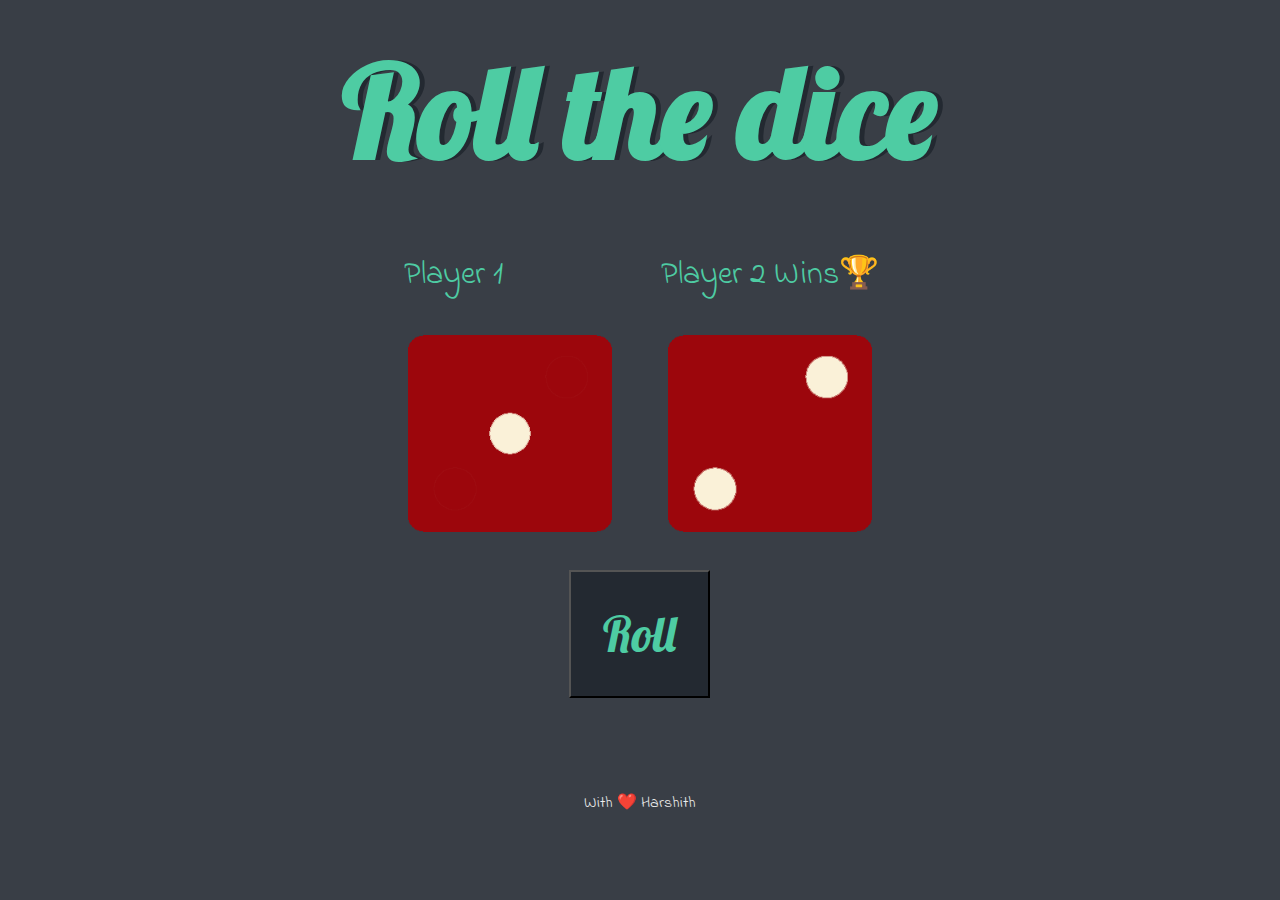
<file: index.html>
<!DOCTYPE html>
<html lang="en" dir="ltr">
  <head>
    <meta charset="utf-8">
    <title>Dicee</title>
    <link rel="stylesheet" href="styles.css">
    <link href="https://fonts.googleapis.com/css?family=Indie+Flower|Lobster" rel="stylesheet">

  </head>
  <body>

    <div class="container">
      <h1>Roll the dice</h1>

      <div class="dice">
        <p>Player 1 <span class="span1"> Wins🏆</span> </p>
        <img class="img1" src="">
      </div>

      <div class="dice">
        <p>Player 2 <span class="span2"> Wins🏆</span></p>
        <img class="img2" src="">
      </div>
      <div class="btn">
        <button  onclick="refreshPage()">Roll</button>
      </div>
    </div>
    <script src="app.js"></script>
  </body>

  <footer>
    With ❤️ Harshith
  </footer>
</html>
</file>
<file: styles.css>
.container {
  width: 70%;
  margin: auto;
  text-align: center;
}
.hidden {
  visibility: hidden;
}
.btn {
  margin:auto;
}
button {
  margin: 30px;
  padding:2rem;
  font-family: 'Lobster', cursive;
  text-shadow: 5px 0 #232931;
  font-size: 3rem;
  color: #4ECCA3;
  background-color: #232931;
}
span {
  font-size: 2rem;
  color: #4ECCA3;
  font-family: 'Indie Flower', cursive;
}
.dice {
  text-align: center;
  display: inline-block;

}

body {
  background-color: #393E46;
}

h1 {
  margin: 30px;
  font-family: 'Lobster', cursive;
  text-shadow: 5px 0 #232931;
  font-size: 8rem;
  color: #4ECCA3;
}

p {
  font-size: 2rem;
  color: #4ECCA3;
  font-family: 'Indie Flower', cursive;
}

img {
  width: 80%;
}

footer {
  margin-top: 5%;
  color: #EEEEEE;
  text-align: center;
  font-family: 'Indie Flower', cursive;

}
</file>
